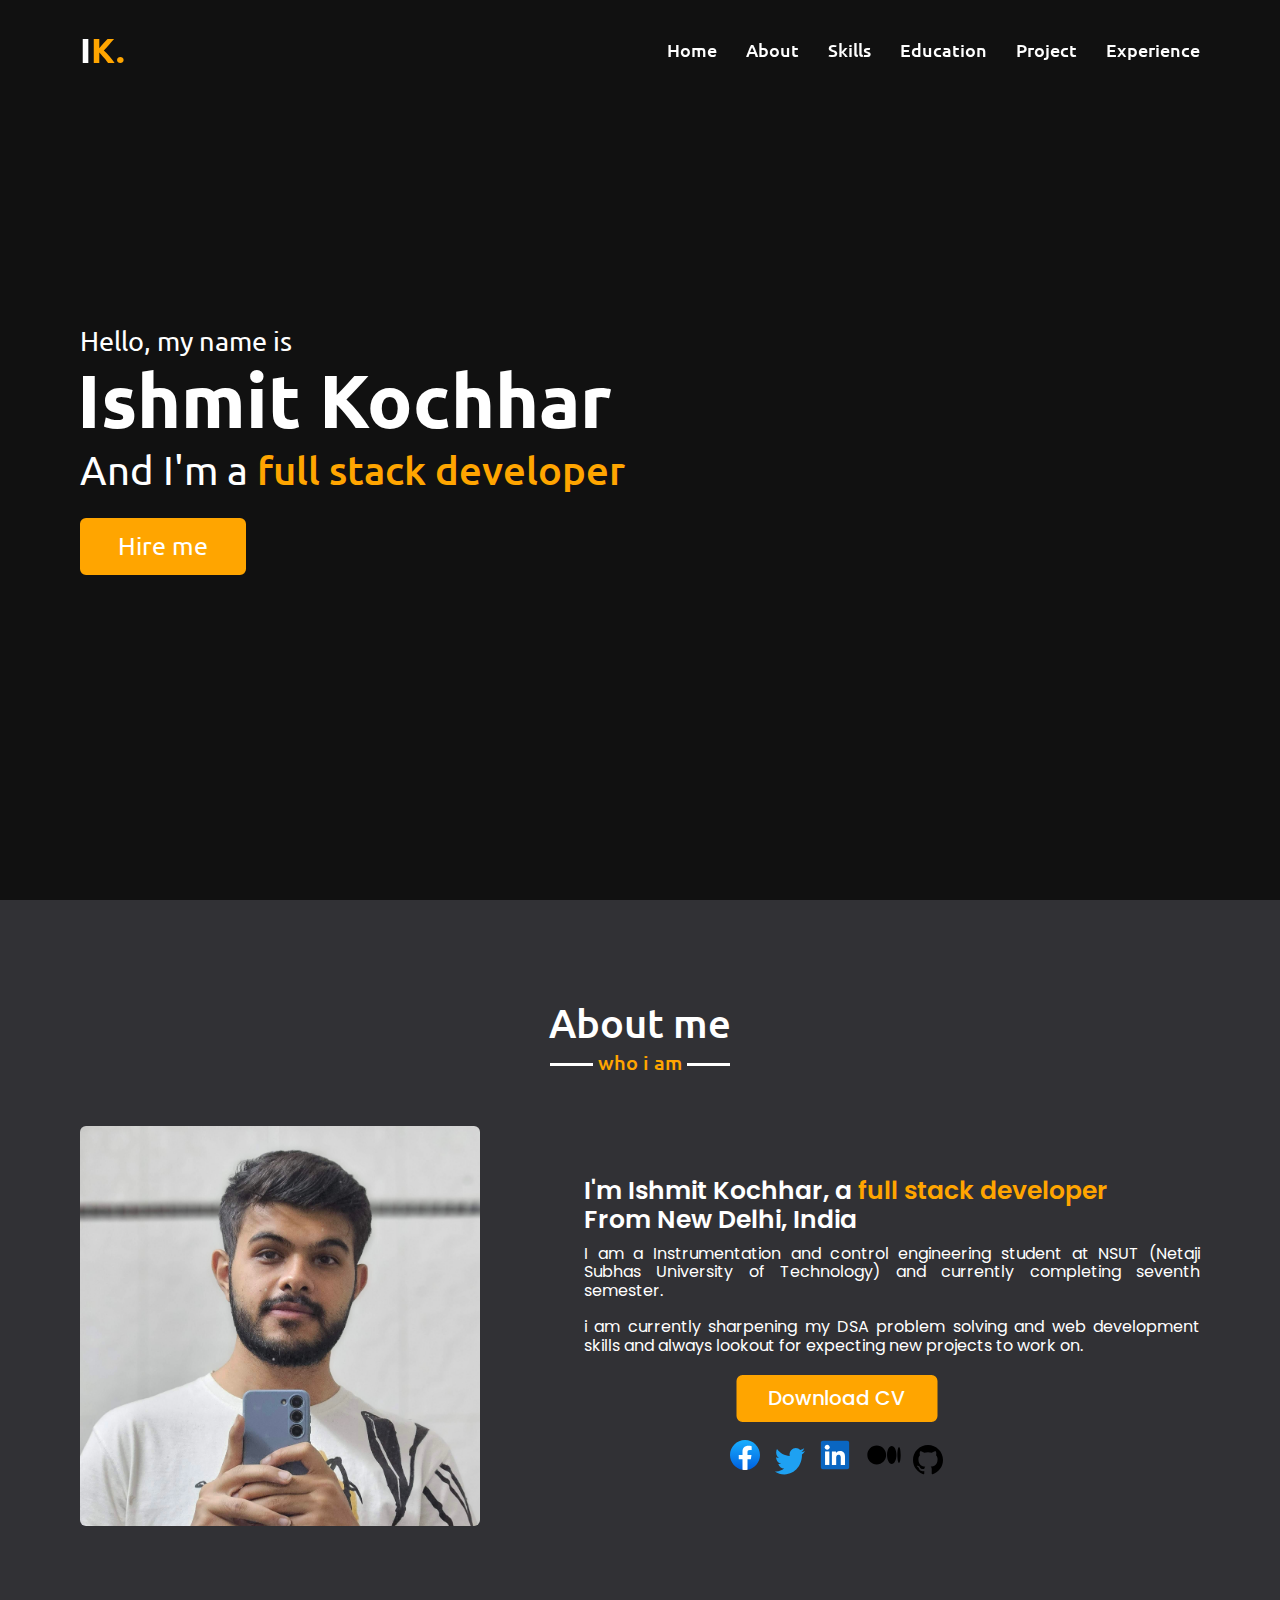
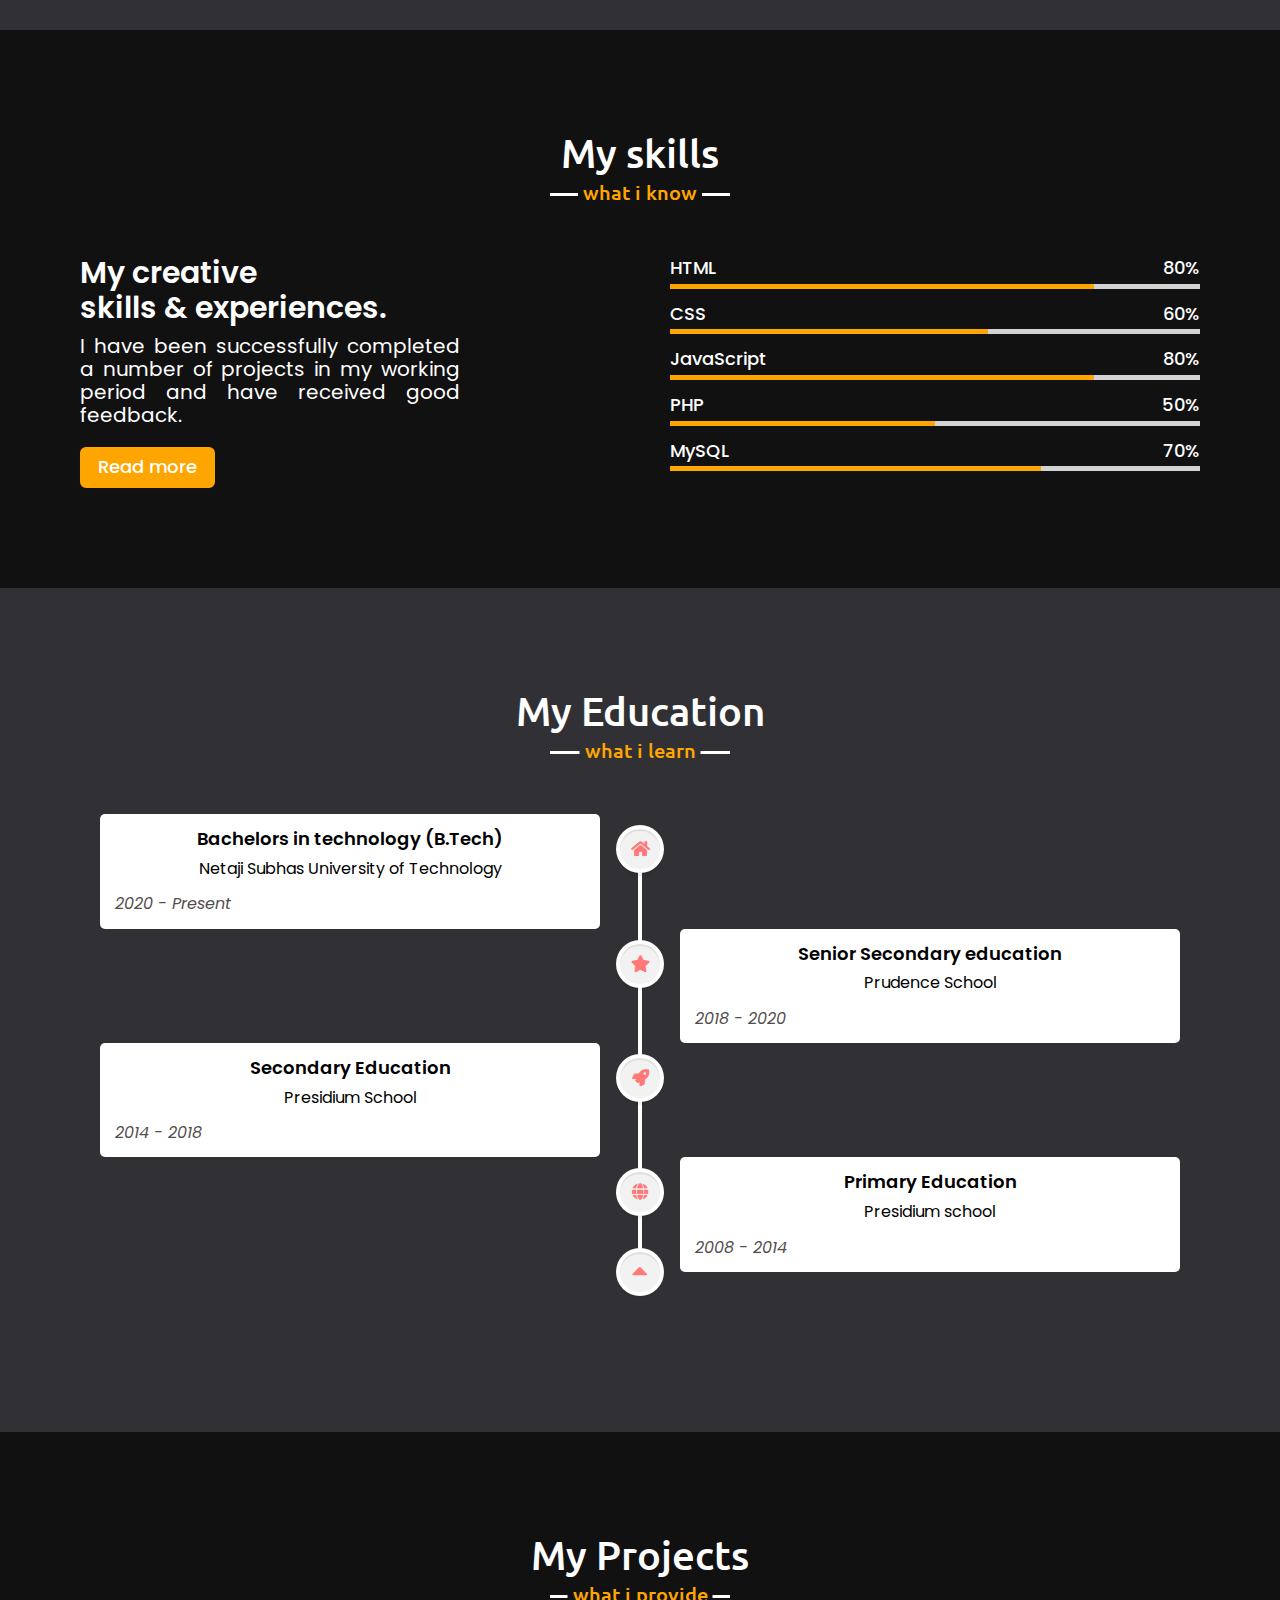
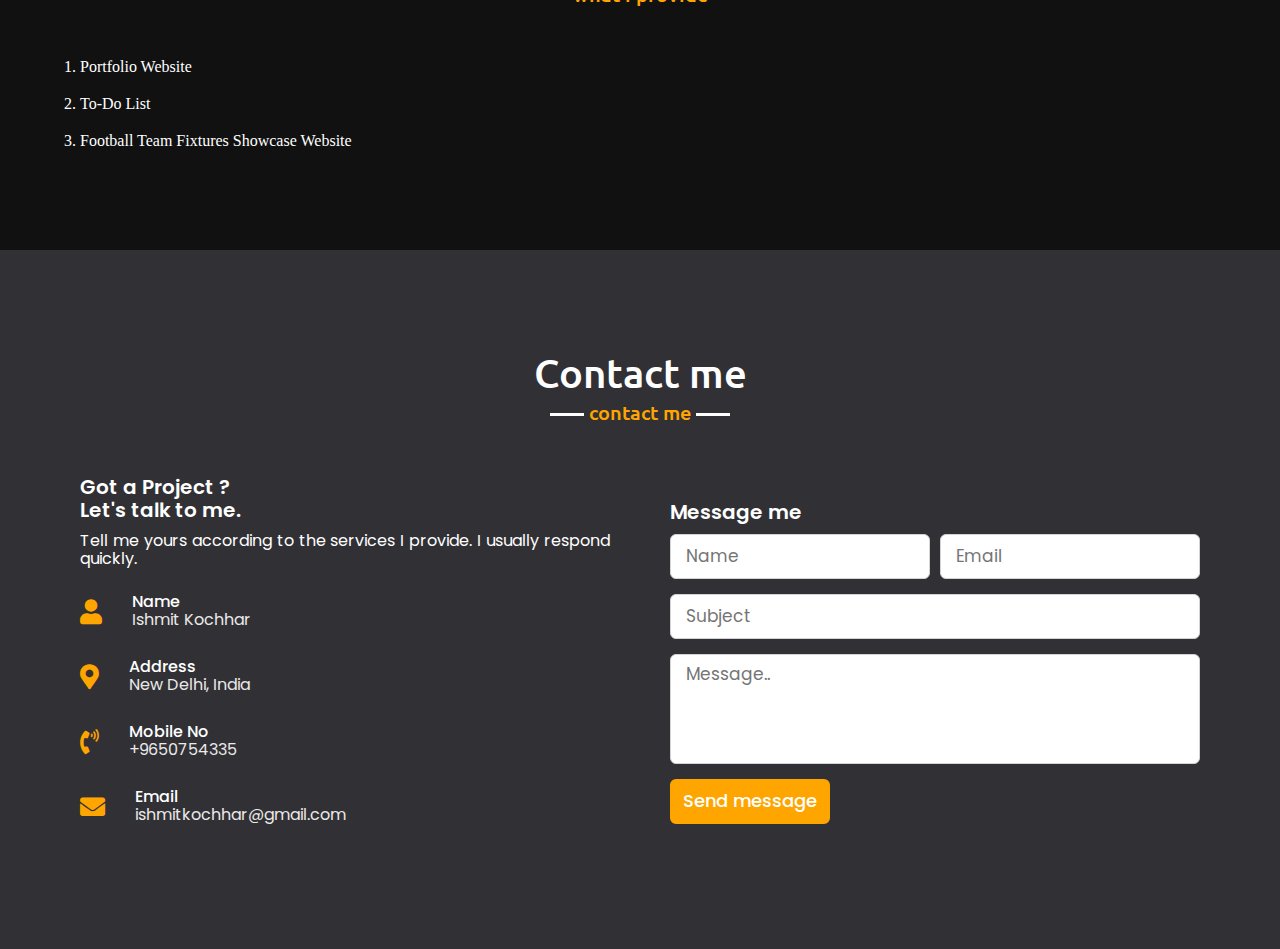
<file: index.html>
<!--/**
  * @ author : Kavishka Prabath
  * @ since : 0.1.0
**/-->

<!DOCTYPE html>
<html lang="en">
<head>
    <meta charset="utf-8">
    <meta name="viewport" content="width=device-width, initial-scale=1.0">
    <title> Ishmit Kochhar </title>
    <link rel="stylesheet" href="assets/css/style.css">
    <link rel="stylesheet" href="assets/css/normalize.css">
    <link rel="stylesheet" href="assets/css/fonts/css/all.css" >
    <link rel="stylesheet" href="https://cdnjs.cloudflare.com/ajax/libs/font-awesome/5.15.1/css/all.min.css"/>
    <link rel="shortcut icon" href="assets/images/title.png"/>
    <link rel="stylesheet" href="https://cdnjs.cloudflare.com/ajax/libs/OwlCarousel2/2.3.4/assets/owl.carousel.min.css"/>
</head>
<body>
    <!-- scroll bar -->
    <div class="scroll-up-btn">
        <i class="fas fa-angle-up"></i>
    </div>

    <!-- navigation bar -->
    <nav class="navbar">
        <div class="max-width">
            <div class="logo"><a href="#">I<span>K.</span></a></div>
            <ul class="menu">
                <li><a href="#home" class="menu-btn">Home</a></li>
                <li><a href="#about" class="menu-btn">About</a></li>
                <li><a href="#skills" class="menu-btn">Skills</a></li>
                <li><a href="#education" class="menu-btn">Education</a></li>
                <li><a href="#project" class="menu-btn">Project</a></li>
                <li><a href="#experience" class="menu-btn">Experience</a></li>
                
            </ul>
            <div class="menu-btn">
                <i class="fas fa-bars"></i>
            </div>
        </div>
    </nav>

    <!-- home section start -->
    <section class="home" id="home">
        <div class="max-width">
            <div class="home-content">
                <div class="text-1">Hello, my name is</div>
                <div class="text-2">Ishmit Kochhar</div>
                <div class="text-3">And I'm a <span>full stack developer</span></div>
                <a href="#">Hire me</a>
            </div>
        </div>
    </section>

    <!-- about section start -->
    <section class="about" id="about">
        <div class="max-width">
            <h2 class="title">About me</h2>
            <div class="about-content">
                <div class="column left">
                    <img src="assets/images/potrait.jpg" alt="">
                </div>
                <div class="column right">
                    <div class="text">I'm Ishmit Kochhar, a <span>full stack developer</span><br>From New Delhi, India</div>
                    <p>I am a Instrumentation and control engineering student at NSUT (Netaji Subhas University of Technology) and currently completing seventh semester.<br><br>i am currently sharpening my DSA problem solving and web development skills
                        and always lookout for
                        expecting new projects to work on.</p>
                    <a href="#">Download CV</a>
                    <div class="socialIcon">
                        <img src="assets/icon/sm-1.svg" alt="">
                        <img src="assets/icon/sm-2.svg" alt="">
                        <img src="assets/icon/sm-3.svg" alt="">
                        <img src="assets/icon/sm-4.svg" alt="">
                        <img src="assets/icon/sm-5.svg" alt="">
                    </div>
                </div>
            </div>
        </div>
    </section>

    <!-- skills section start -->
    <section class="skills" id="skills">
        <div class="max-width">
            <h2 class="title">My skills</h2>
            <div class="skills-content">
                <div class="column left">
                    <div class="text">My creative <br>skills & experiences.</div>
                    <p>I have been successfully completed a number of projects in my working period and have received good feedback.</p>
                    <a href="#">Read more</a>
                </div>
                <div class="column right">
                    <div class="bars">
                        <div class="info">
                            <span>HTML</span>
                            <span>80%</span>
                        </div>
                        <div class="line html"></div>
                    </div>
                    <div class="bars">
                        <div class="info">
                            <span>CSS</span>
                            <span>60%</span>
                        </div>
                        <div class="line css"></div>
                    </div>
                    <div class="bars">
                        <div class="info">
                            <span>JavaScript</span>
                            <span>80%</span>
                        </div>
                        <div class="line js"></div>
                    </div>
                    <div class="bars">
                        <div class="info">
                            <span>PHP</span>
                            <span>50%</span>
                        </div>
                        <div class="line php"></div>
                    </div>
                    <div class="bars">
                        <div class="info">
                            <span>MySQL</span>
                            <span>70%</span>
                        </div>
                        <div class="line mysql"></div>
                    </div>
                </div>
            </div>
        </div>
    </section>

    <!-- education section start -->
    <section class="education" id="education">
        <div class="max-width">
            <h2 class="title">My Education</h2>
            <div class="skills-content">
                <div class="wrapper">
                    <div class="center-line">
                        <a href="#" class="scroll-icon"><i class="fas fa-caret-up"></i></a>
                    </div>
                    <div class="row row-1">
                        <section>
                            <i class="icon fas fa-home"></i>
                            <div class="details">
                                <span class="coursetitle">Bachelors in technology (B.Tech)</span>
                            </div>
                            <p>Netaji Subhas University of Technology</p>
                            <div class="bottom">
                                <i>2020 - Present</i>
                            </div>
                        </section>
                    </div>
                    <div class="row row-2">
                        <section>
                            <i class="icon fas fa-star"></i>
                            <div class="details">
                                <span class="coursetitle">Senior Secondary education</span>
                            </div>
                            <p>Prudence School</p>
                            <div class="bottom">
                                <i>2018 - 2020</i>
                            </div>
                        </section>
                    </div>
                    <div class="row row-1">
                        <section>
                            <i class="icon fas fa-rocket"></i>
                            <div class="details">
                                <span class="coursetitle"> Secondary Education </span>
                            </div>
                            <p> Presidium School </p>
                            <div class="bottom">
                                <i>2014 - 2018</i>
                            </div>
                        </section>
                    </div>
                    <div class="row row-2">
                        <section>
                            <i class="icon fas fa-globe"></i>
                            <div class="details">
                                <span class="coursetitle"> Primary Education</span>
                            </div>
                            <p> Presidium school </p>
                            <div class="bottom">
                                <i>2008 - 2014</i>
                            </div>
                        </section>
                    </div>

                    
                </div>
            </div>
        </div>
    </section>

    <!-- project section start -->
    <section class="project" id="project">
        <div class="max-width">
            <h2 class="title">My Projects</h2>

            <div class="row">
                <div class="project-gallery">
                    
                <ol>
                  <li><a>Portfolio Website </a></li><br>
                  <li>To-Do List</a></li><br>
                  <li>Football Team Fixtures Showcase Website</li>
                  </ol>
                </div>
            </div>
        </div>
    </section>

    

    <!-- contact section start -->
    <section class="contact" id="contact">
        <div class="max-width">
            <h2 class="title">Contact me</h2>
            <div class="contact-content">
                <div class="column left">
                    <div class="text">Got a Project ? <br>Let's talk to me.</div>
                    <p>Tell me yours according to the services I provide. I usually respond quickly.</p>
                    <div class="icons">
                        <div class="row">
                            <i class="fas fa-user"></i>
                            <div class="info">
                                <div class="head">Name</div>
                                <div class="sub-title">Ishmit Kochhar</div>
                            </div>
                        </div>
                        <div class="row">
                            <i class="fas fa-map-marker-alt"></i>
                            <div class="info">
                                <div class="head">Address</div>
                                <div class="sub-title">New Delhi, India</div>
                            </div>
                        </div>
                        <div class="row">
                            <i class="fas fa-phone-volume"></i>
                            <div class="info">
                                <div class="head">Mobile No</div>
                                <div class="sub-title">+9650754335</div>
                            </div>
                        </div>
                        <div class="row">
                            <i class="fas fa-envelope"></i>
                            <div class="info">
                                <div class="head">Email</div>
                                <div class="sub-title">ishmitkochhar@gmail.com</div>
                            </div>
                        </div>
                    </div>
                </div>
                <div class="column right">
                    <div class="text">Message me</div>
                    <form action="#">
                        <div class="fields">
                            <div class="field name">
                                <input type="text" placeholder="Name" required>
                            </div>
                            <div class="field email">
                                <input type="email" placeholder="Email" required>
                            </div>
                        </div>
                        <div class="field">
                            <input type="text" placeholder="Subject" required>
                        </div>
                        <div class="field textarea">
                            <textarea cols="30" rows="10" placeholder="Message.." required></textarea>
                        </div>
                        <div class="button-area">
                            <button type="submit">Send message</button>
                        </div>
                    </form>
                </div>
            </div>
        </div>
    </section>
</file>
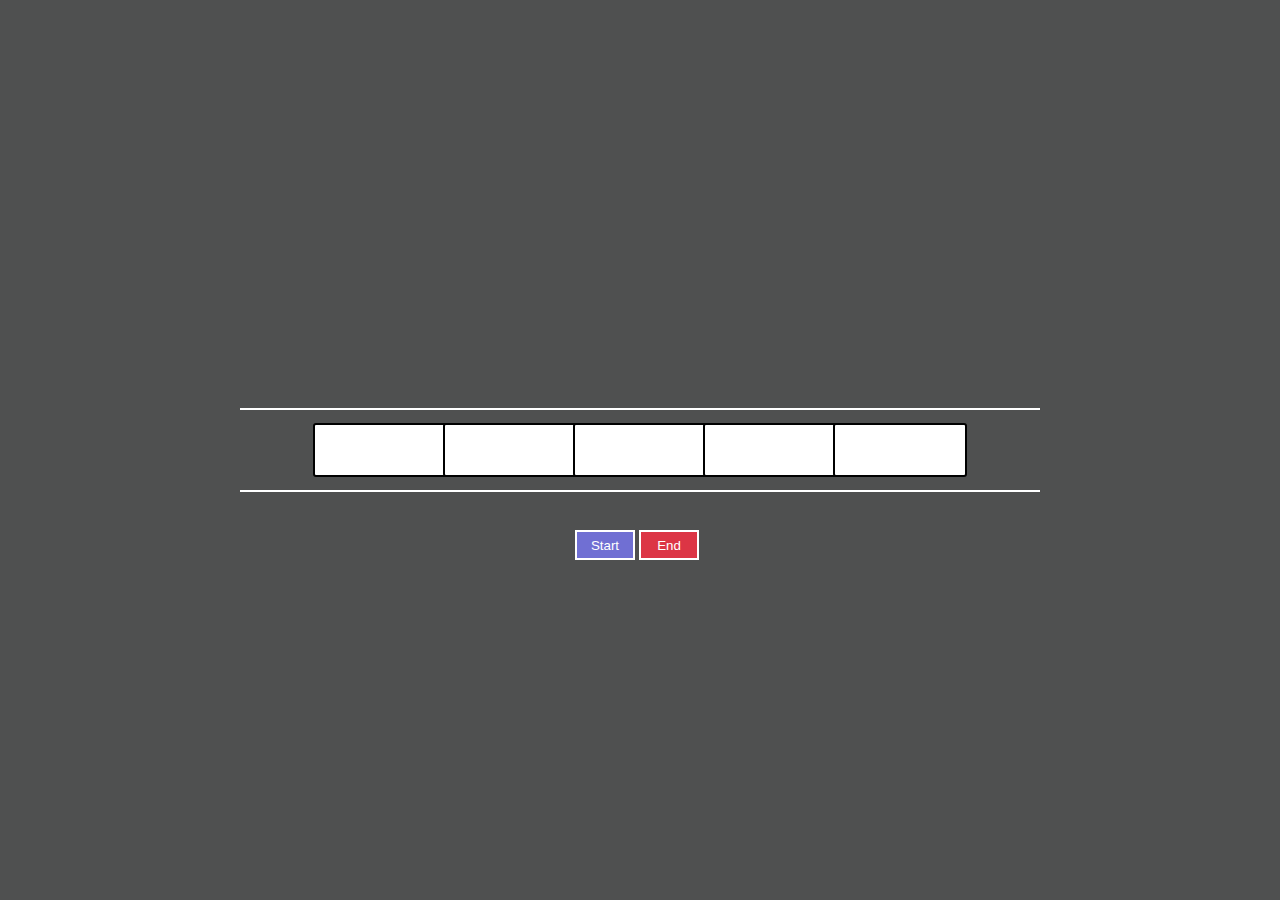
<file: code/JS/Kitt/Kitt.html>
<!--/**
  * @ author : Kavishka Prabath
  * @ since : 0.1.0
**/-->

<!DOCTYPE html>
<html lang="en">
<head>
    <meta charset="UTF-8">
    <title>Knight Rider</title>

    <style>
        body{
            background-color: #4f5050;
        }

        body>div:nth-child(1){
            width: 800px;
            height: 80px;
            border-top: 2px solid white;
            border-bottom:2px solid white;
            position: absolute;
            top: 0;
            right: 0;
            bottom: 0;
            left: 0;
            margin: auto;
        }

        body>div:nth-child(1)>div{
            width: 130px;
            height: 50px;
            border-radius: 3px;
            border: 2px solid black;
            position: absolute;
            top: 0;
            bottom: 0;
            margin: auto;
        }

        body>div:nth-child(1)>div:nth-child(1){
            background-color:white;
            right:  520px;
            left: 0;
        }

        body>div:nth-child(1)>div:nth-child(2){
            background-color: white;
            right:260px;
            left: 0;
        }

        body>div:nth-child(1)>div:nth-child(3){
            background-color: white;
            right: 0;
            left: 0;
        }

        body>div:nth-child(1)>div:nth-child(4){
            background-color: white;
            right: 0;
            left: 260px;
        }

        body>div:nth-child(1)>div:nth-child(5){
            background-color: white;
            right: 0;
            left: 520px;
        }

        body>div:nth-child(2){
            position: absolute;
            top: 200px;
            right: 0;
            bottom: 0;
            left: 0;
            margin: auto;
            width: 130px;
            height: 40px;
        }

        #btnStart{
            background-color: #706fd3;
            width: 60px;
            height: 30px;
            color: white;
            border: 2px solid white;
        }

        #btnEnd{
            background-color: #dc3545;
            width: 60px;
            height: 30px;
            color: white;
            border: 2px solid white;
        }

    </style>

</head>
<body>

<div>
    <div id="firstBox"></div>
    <div id="secondBox"></div>
    <div id="thirdBox"></div>
    <div id="forthBox"></div>
    <div id="fifthBox"></div>
</div>
<div>
    <button id="btnStart">Start</button>
    <button id="btnEnd">End</button>
</div>

<script src="assets/jQuery/jquery-3.6.0.min.js"></script>
<script>

    var interval;
    var interval1;
    var interval2;
    var interval3;
    var interval4;

    $("#btnStart").click(function () {
        clearInterval(interval);
        interval = setInterval(changeFifthBox,200);
        changeFifthBox();

        clearInterval(interval1);
        interval1 = setInterval(changeForthBox,200);
        changeForthBox();

        clearInterval(interval2);
        interval2 = setInterval(changeThirdBox,200);
        changeThirdBox();

        clearInterval(interval3);
        interval3 = setInterval(changeSecondBox,200);
        changeSecondBox();

        clearInterval(interval4);
        interval4 = setInterval(changeFirstBox,200);
        changeFirstBox();
    });

    $("#btnEnd").click(function () {
        clearInterval(interval);
        clearInterval(interval1);
        clearInterval(interval2);
        clearInterval(interval3);
        clearInterval(interval4);
    });

    var color1=["red","#bb2d3b","brown","indianred","#dfc2c4","white","white","white","white","white","white","white","white","red","#bb2d3b","brown","indianred","#dfc2c4"];

    var fade1 = 0;
    function changeFifthBox() {

        $("#fifthBox").css('background-color',color1[fade1]);
        fade1++;

        if (fade1==color1.length){
            fade1=0;
        }
    }

    /*------------------------------------------------------------------*/

    var color2=["white","red","#bb2d3b","brown","indianred","#dfc2c4","white","white","white","white","white","white","red","#bb2d3b","brown","indianred","#dfc2c4","white"];

    var fade2 = 0;
    function changeForthBox() {
        $("#forthBox").css('background-color',color2[fade2]);
        fade2++;

        if (fade2==color2.length){
            fade2=0;
        }
    }

    /*-------------------------------------------------------------------*/

    var color3=["white","white","red","#bb2d3b","brown","indianred","#dfc2c4","white","white","white","white","red","#bb2d3b","brown","indianred","#dfc2c4","white","white"];

    var fade3 = 0;
    function changeThirdBox() {

        $("#thirdBox").css('background-color',color3[fade3]);
        fade3++;

        if (fade3==color3.length){
            fade3=0;
        }
    }

    /*----------------------------------------------------------------*/

    var color4=["white","white","white","red","#bb2d3b","brown","indianred","#dfc2c4","white","white","red","#bb2d3b","brown","indianred","#dfc2c4","white","white","white"];

    var fade4 = 0;
    function changeSecondBox() {

        $("#secondBox").css('background-color',color4[fade4]);
        fade4++;

        if (fade4==color4.length){
            fade4=0;
        }
    }

    /*------------------------------------------------------------------------------*/

    var color5=["white","white","white","white","red","#bb2d3b","brown","indianred","#dfc2c4","red","#bb2d3b","brown","indianred","#dfc2c4","white","white","white","white"];

    var fade5 = 0;
    function changeFirstBox() {

        $("#firstBox").css('background-color',color5[fade5]);
        fade5++;

        if (fade5==color5.length){
            fade5=0;
        }
    }

</script>

</body>
</html>
</file>
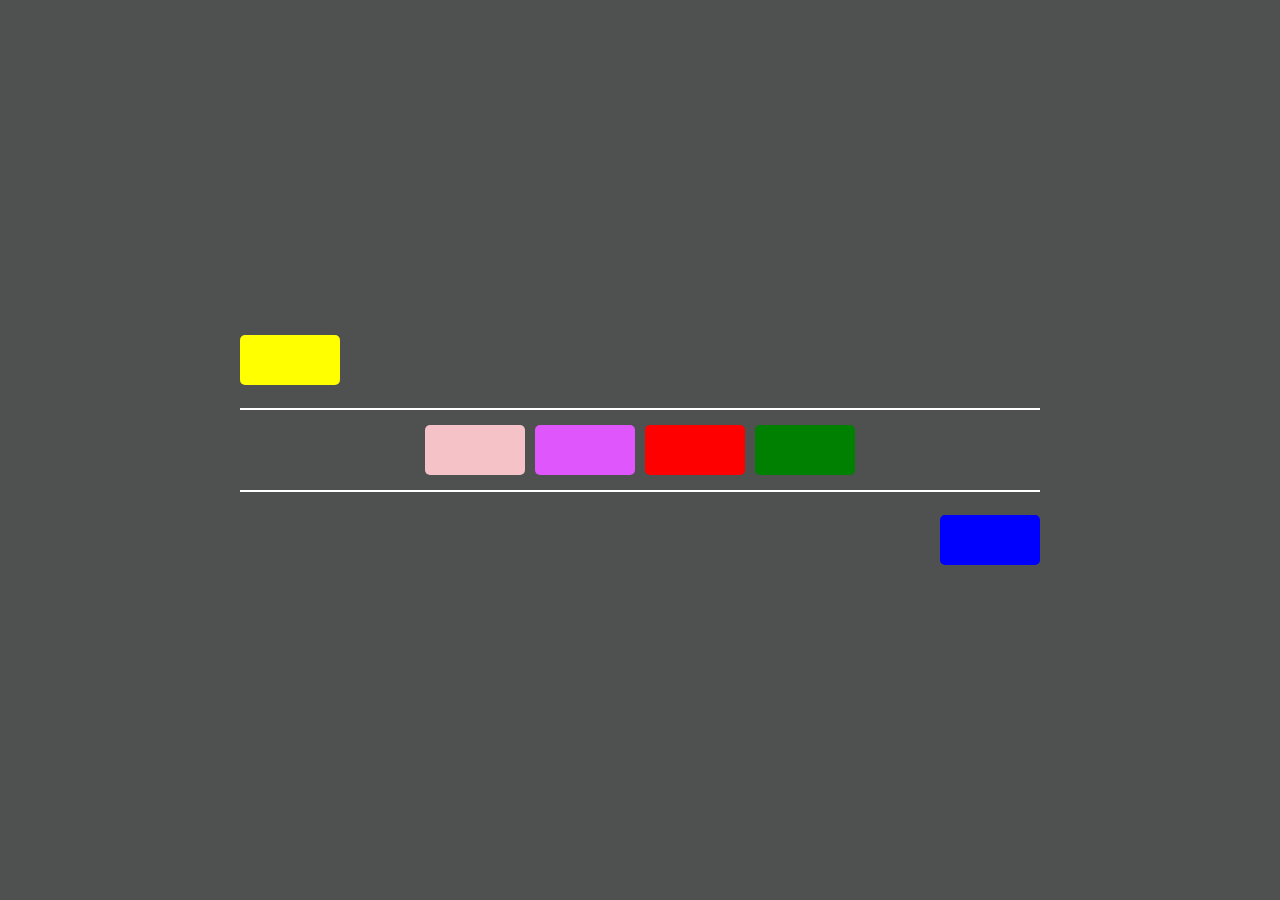
<file: code/JS/Que/Que.html>
<!--/**
  * @ author : Kavishka Prabath
  * @ since : 0.1.0
**/-->

<!DOCTYPE html>
<html lang="en">
<head>
    <meta charset="UTF-8">
    <title>Que</title>

    <style>
        body{
            background-color: #4f5050;
        }

        body>div:nth-child(1){
            width: 100px;
            height: 50px;
            background-color: #f5c2c7;
            border-radius: 5px;
            position: absolute;
            top: 0;
            right: 700px;
            bottom: 180px;
            left: 0;
            margin: auto;
        }

        body>div:nth-child(2){
            width: 800px;
            height: 80px;
            border-top: 2px solid white;
            border-bottom:2px solid white;
            position: absolute;
            top: 0;
            right: 0;
            bottom: 0;
            left: 0;
            margin: auto;
        }

        body>div:nth-child(2)>div{
            width: 100px;
            height: 50px;
            border-radius: 5px;
            position: absolute;
            top: 0;
            bottom: 0;
            margin: auto;
        }

        body>div:nth-child(2)>div:nth-child(1){
            background-color:#e056fd;
            right: 330px;
            left: 0;
        }

        body>div:nth-child(2)>div:nth-child(2){
            background-color: red;
            right:110px;
            left: 0;
        }

        body>div:nth-child(2)>div:nth-child(3){
            background-color: green;
            right: 0;
            left: 110px;
        }

        body>div:nth-child(2)>div:nth-child(4){
            background-color: blue;
            right: 0;
            left: 330px;
        }

        body>div:nth-child(3){
            width: 100px;
            height: 50px;
            background-color:yellow;
            border-radius: 5px;
            position: absolute;
            top: 180px;
            right: 0;
            bottom: 0;
            left: 700px;
            margin: auto;
        }

    </style>

</head>
<body>

<div id="pinkBox"></div>
<div>
    <div id="purpleBox"></div>
    <div id="redBox"></div>
    <div id="greenBox"></div>
    <div id="blueBox"></div>
</div>
<div id="yellowBox"></div>


<script src="assets/jQuery/jquery-3.6.0.min.js"></script>

<script>

    var array=["yellow","blue","green","red","#e056fd","#f5c2c7"];
    var position=0;
    function changeColorPink() {

        $("#pinkBox").css('background-color',array[position]);
        position++;

        if (position==array.length){
            position=0;
        }
    }
    setInterval(changeColorPink,500);

    var array1=["#f5c2c7","yellow","blue","green","red","#e056fd"];
    var position1=0;
    function changeColorPurple() {

        $("#purpleBox").css('background-color',array1[position1]);
        position1++;

        if (position1==array1.length){
            position1=0;
        }
    }
    setInterval(changeColorPurple,500);

    var array2=["#e056fd","#f5c2c7","yellow","blue","green","red"];
    var position2=0;
    function changeColorRed() {

        $("#redBox").css('background-color',array2[position2]);
        position2++;

        if (position2==array2.length){
            position2=0;
        }
    }
    setInterval(changeColorRed,500);

    var array3=["red","#e056fd","#f5c2c7","yellow","blue","green"];
    var position3=0;
    function changeColorGreen() {

        $("#greenBox").css('background-color',array3[position3]);
        position3++;

        if (position3==array3.length){
            position3=-0;
        }
    }
    setInterval(changeColorGreen,500);

    var array4=["green","red","#e056fd","#f5c2c7","yellow","blue"];
    var position4=0;
    function changeColorBlue() {

        $("#blueBox").css('background-color',array4[position4]);
        position4++;

        if (position4==array4.length){
            position4=0;
        }
    }
    setInterval(changeColorBlue,500);

    var array5=["blue","green","red","#e056fd","#f5c2c7","yellow"];
    var position5=0;
    function changeColorYellow() {

        $("#yellowBox").css('background-color',array5[position5]);
        position5++;

        if (position5==array5.length){
            position5=0;
        }
    }
    setInterval(changeColorYellow,500);

</script>

</body>
</html>
</file>
<file: assets/css/style.css>
/**
  * @ author : Kavishka Prabath
  * @ since : 0.1.0
**/

/*  import google fonts */
@import url('https://fonts.googleapis.com/css2?family=Poppins:wght@400;500;600;700&family=Ubuntu:wght@400;500;700&display=swap');

*{
    margin: 0;
    padding: 0;
    box-sizing: border-box;
    text-decoration: none;
}
html{
    scroll-behavior: smooth;
}

/* custom scroll bar */
::-webkit-scrollbar {
    width: 10px;
}
::-webkit-scrollbar-track {
    background: #f1f1f1;
}
::-webkit-scrollbar-thumb {
    background: #888;
}

::-webkit-scrollbar-thumb:hover {
    background: #555;
}

/* all similar content styling codes */
section{
    padding: 100px 0;
}
.max-width{
    max-width: 1300px;
    padding: 0 80px;
    margin: auto;
}
.about, .services, .skills, .education, .experience, .contact, footer{
    font-family: 'Poppins', sans-serif;
}
.about .about-content,
.services .serv-content,
.skills .skills-content,
.contact .contact-content{
    display: flex;
    flex-wrap: wrap;
    align-items: center;
    justify-content: space-between;
}
section .title{
    position: relative;
    text-align: center;
    font-size: 40px;
    font-weight: 500;
    margin-bottom: 60px;
    padding-bottom: 20px;
    font-family: 'Ubuntu', sans-serif;
}
section .title::before{
    content: "";
    position: absolute;
    bottom: 0px;
    left: 50%;
    width: 180px;
    height: 3px;
    background: #111;
    transform: translateX(-50%);
}
section .title::after{
    position: absolute;
    bottom: -8px;
    left: 50%;
    font-size: 20px;
    color: orange;
    padding: 0 5px;
    background: #fff;
    transform: translateX(-50%);
}

/* navbar styling */
.navbar{
    position: fixed;
    width: 100%;
    z-index: 999;
    padding: 30px 0;
    font-family: 'Ubuntu', sans-serif;
    transition: all 0.3s ease;
}
.navbar.sticky{
    padding: 15px 0;
    background: orange;
}
.navbar .max-width{
    display: flex;
    align-items: center;
    justify-content: space-between;
}
.navbar .logo a{
    color: #fff;
    font-size: 35px;
    font-weight: 600;
}
.navbar .logo a span{
    color: orange;
    transition: all 0.3s ease;
}
.navbar.sticky .logo a span{
    color: #fff;
}
.navbar .menu li{
    list-style: none;
    display: inline-block;
}
.navbar .menu li a{
    display: block;
    color: #fff;
    font-size: 18px;
    font-weight: 500;
    margin-left: 25px;
    transition: color 0.3s ease;
}
.navbar .menu li a:hover{
    color: orange;
}
.navbar.sticky .menu li a:hover{
    color: #fff;
}

/* menu btn styling */
.menu-btn{
    color: #fff;
    font-size: 23px;
    cursor: pointer;
    display: none;
}
.scroll-up-btn{
    position: fixed;
    height: 45px;
    width: 42px;
    background: orange;
    right: 30px;
    bottom: 10px;
    text-align: center;
    line-height: 45px;
    color: #fff;
    z-index: 9999;
    font-size: 30px;
    border-radius: 6px;
    border-bottom-width: 2px;
    cursor: pointer;
    opacity: 0;
    pointer-events: none;
    transition: all 0.3s ease;
}
.scroll-up-btn.show{
    bottom: 30px;
    opacity: 1;
    pointer-events: auto;
}
.scroll-up-btn:hover{
    filter: brightness(90%);
}

/* -------------------------------------------------------------------------- */

/* home section styling */
.home{
    display: flex;
    /* background: url("images/banner.jpg") no-repeat center; */
    background-color: #111;
    height: 100vh;
    color: #fff;
    min-height: 500px;
    background-size: cover;
    background-attachment: fixed;
    font-family: 'Ubuntu', sans-serif;
}
.home .max-width{
    width: 100%;
    display: flex;
}
.home .max-width .row{
    margin-right: 0;
}
.home .home-content .text-1{
    font-size: 27px;
}
.home .home-content .text-2{
    font-size: 75px;
    font-weight: 600;
    margin-left: -3px;
}
.home .home-content .text-3{
    font-size: 40px;
    margin: 5px 0;
}
.home .home-content .text-3 span{
    color: orange;
    font-weight: 500;
}
.home .home-content a{
    display: inline-block;
    background: orange;
    color: #fff;
    font-size: 25px;
    padding: 12px 36px;
    margin-top: 20px;
    font-weight: 400;
    border-radius: 6px;
    border: 2px solid orange;
    transition: all 0.3s ease;
}
.home .home-content a:hover{
    color: orange;
    background: none;
}

/* -------------------------------------------------------------------------- */

/* about section styling */
.about{
    background-color:#313135;
}
.about .title{
    color: white;
}
.about .title::before,
.about .title::before{
    background: white;
}
.about .title::after{
    content: "who i am";
    background: #313135;
}
.about .about-content .left{
    width: 45%;
}
.about .about-content .left img{
    height: 400px;
    width: 400px;
    object-fit: cover;
    border-radius: 6px;
}
.about .about-content .right{
    color: white;
    width: 55%;
}
.about .about-content .right .text{
    font-size: 25px;
    font-weight: 600;
    margin-bottom: 10px;
}
.about .about-content .right .text span{
    color: orange;
}
.about .about-content .right p{
    text-align: justify;
}
.about .about-content .right a{
    display: inline-block;
    background: orange;
    color: #fff;
    font-size: 20px;
    font-weight: 500;
    padding: 10px 30px;
    margin-top: 20px;
    border-radius: 6px;
    margin-left: 25%;
    border: 2px solid orange;
    transition: all 0.3s ease;
    margin-left: 41%;
    transform: translateX(-50%);
}
.about .about-content .right a:hover{
    color: orange;
    background: none;
}
.about .about-content .right .socialIcon{
    padding-top: 2%;
    padding-left: 22%;
}
.about .about-content .right .socialIcon img{
    padding-left: 5px;
}

/* -------------------------------------------------------------------------- */

/* skills section styling */
.skills{
    background-color: #111;
}
.skills .title{
    color: white;
}
.skills .title::before,
.teams .title::before{
    background: #fff;
}
.skills .title::after{
    content: "what i know";
    background-color: #111;
}
.skills .skills-content .column{
    width: calc(50% - 30px);
    color: white;
}
.skills .skills-content .left .text{
    font-size: 30px;
    font-weight: 600;
    margin-bottom: 10px;
}
.skills .skills-content .left p{
    text-align: justify;
    padding-right: 150px;
    font-size: 20px;
}
.skills .skills-content .left a{
    display: inline-block;
    background: orange;
    color: #fff;
    font-size: 18px;
    font-weight: 500;
    padding: 8px 16px;
    margin-top: 20px;
    border-radius: 6px;
    border: 2px solid orange;
    transition: all 0.3s ease;
}
.skills .skills-content .left a:hover{
    color: orange;
    background: none;
}
.skills .skills-content .right .bars{
    margin-bottom: 15px;
}
.skills .skills-content .right .info{
    display: flex;
    margin-bottom: 5px;
    align-items: center;
    justify-content: space-between;
}
.skills .skills-content .right span{
    font-weight: 500;
    font-size: 18px;
    color: white;
}
.skills .skills-content .right .line{
    height: 5px;
    width: 100%;
    background: lightgrey;
    position: relative;
}
.skills .skills-content .right .line::before{
    content: "";
    position: absolute;
    height: 100%;
    left: 0;
    top: 0;
    background: orange;
}
.skills-content .right .html::before{
    width: 80%;
}
.skills-content .right .css::before{
    width: 60%;
}
.skills-content .right .js::before{
    width: 80%;
}
.skills-content .right .php::before{
    width: 50%;
}
.skills-content .right .mysql::before{
    width: 70%;
}

/* -------------------------------------------------------------------------- */

/* education section styling */
.education, .teams{
    color:#fff;
    background: #313135;
}
.education .title::before,
.teams .title::before{
    background: #fff;
}
.education .title::after,
.teams .title::after{
    background: #313135;
    content: "what i learn";
}
.wrapper{
    max-width: 1100px;
    margin: 60px auto;
    padding: 0 10px;
    position: relative;
}
.wrapper .center-line{
    position: absolute;
    height: 100%;
    width: 4px;
    background: #fff;
    left: 50%;
    top: 20px;
    transform: translateX(-50%);
}
.wrapper .row{
    display: flex;
}
.wrapper .row-1{
    justify-content: flex-start;
}
.wrapper .row-2{
    justify-content: flex-end;
}
.wrapper .row section{
    background: #fff;
    border-radius: 5px;
    width: calc(50% - 40px);
    padding: 15px;
    position: relative;
}
.wrapper .row section::before{
    position: absolute;
    content: "";
    height: 15px;
    width: 15px;
    background: #fff;
    top: 28px;
    z-index: -1;
    transform: rotate(45deg);
}
.wrapper .row section:hover{
    transform: scale(0.97);
}
.row-1 section::before{
    right: -7px;
}
.row-2 section::before{
    left: -7px;
}
.row section .icon,
.center-line .scroll-icon{
    position: absolute;
    background: #f2f2f2;
    height: 40px;
    width: 40px;
    text-align: center;
    line-height: 40px;
    border-radius: 50%;
    color: #ff7979;
    font-size: 17px;
    box-shadow: 0 0 0 4px #fff, inset 0 2px 0 rgba(0,0,0,0.08), 0 3px 0 4px rgba(0,0,0,0.05);
}
.center-line .scroll-icon{
    bottom: 0;
    left: 50%;
    font-size: 25px;
    transform: translateX(-50%);
}
.row-1 section .icon{
    top: 15px;
    right: -60px;
}
.row-2 section .icon{
    top: 15px;
    left: -60px;
}
.row section .details{
    text-align: center;
    font-family: 'Poppins', sans-serif;
    font-weight: bold;
}
.row section .bottom{
    display: flex;
    align-items: center;
    justify-content: space-between;
}
.row section .details .coursetitle{
    font-size: 18px;
    font-weight: 600;
    text-align: center;
    color: #000000;
}
.row section p{
    margin: 10px 0 17px 0;
    text-align: center;
    color: #000000;
    font-family: 'Poppins', sans-serif;
}
.row section .bottom i{
    text-decoration: none;
    text-align: center;
    color: #534d4d;
    font-weight: 400;
}
.text-center{
    text-align: center!important;
}
.text-right{
    text-align: right!important;
}

/* -------------------------------------------------------------------------- */

/* project section styling */
.project, .teams{
    color:#fff;
    background: #111;
}
.project .title::before,
.teams .title::before{
    background: #fff;
}
.project .title::after,
.teams .title::after{
    background: #111;
    content: "what i provide";
}
.project .filter-buttons{
    flex: 0 0 100%;
    max-width: 100%;
    margin-bottom: 20px;
}
.project .filter-buttons ul{
    list-style: none;
    text-align: center;
    padding: 0;
}
.project .filter-buttons ul li{
    color: white;
    font-weight: 500;
    font-size: 16px;
    display: inline-block;
    margin: 0 8px;
    text-transform: uppercase;
    cursor: pointer;
    padding-bottom: 0;
}
.project .filter-buttons ul li.active{
    color: orange;
    border-bottom: 2px solid orange;
}
.project .project-gallery{
    flex: 0 0 100%;
    max-width: 100%;
    display: flex;
    flex-wrap: wrap;
}
.project .project-gallery .item{
    flex: 0 0 33.33%;
    max-width: 33.33%;
    position: relative;
    padding: 8px;
}
.project .project-gallery .item .inner{
    position: relative;
}
.project .project-gallery .item img{
    width: 100%;
    display: block;
    padding: 20px 20px;
}
.project .project-gallery .item img:hover{
    position: relative;
    padding: 8px;
}
.more-info{
    margin-top: 30px;
    display: flex;
    justify-content: center;
    margin-left: 50%;
    transform: translateX(-50%);
}
.more-info > button{
    border: none;
    border-radius: 20px;
    background-color: orange;
    color: #fff;
    padding: 10px 40px;
    cursor: pointer;
    color: #fff;
    display: inline-block;
    font-size: 20px;
    font-weight: bold;
}
.more-info > button:hover{
    background: transparent;
    color: orange;
    border: 1px solid orange;
}

/* -------------------------------------------------------------------------- */

/* experience section styling */
.experience, .teams{
    color:#fff;
    background: #313135;
}
.experience .title::before,
.teams .title::before{
    background: #fff;
}
.experience .title::after,
.teams .title::after{
    background: #313135;
    content: "what i provide";
}
.ex-container{
    margin-top: 50px;
    display: flex;
    flex-direction: column;
    align-items: center;
    text-align: center;
}
.ex-container > .box-3{
    display: flex;
    align-items: center;
    width: 50%;
    padding: 40px 20px;
}
.ex-container > .box-3:nth-child(1){
    justify-content: flex-start;
    /* border-right:2px dashed ; */
}
.ex-container > .box-3:nth-child(2){
    justify-content: flex-end;
    /* border-top:2px dashed ;
    border-left:2px dashed ; */
}
.ex-box{
    padding: 20px;
    width: 100%;
    background-color: orange;
}
.more-info{
    margin-top: 30px;
    display: flex;
    justify-content: center;
}
.more-info > button{
    border: none;
    border-radius: 20px;
    background-color: orange;
    color: #fff;
    padding: 10px 20px;
    cursor: pointer;
}

/* -------------------------------------------------------------------------- */

/* services section styling */
.services, .teams{
    color:#fff;
    background: #111;
}
.services .title::before,
.teams .title::before{
    background: #fff;
}
.services .title::after,
.teams .title::after{
    background: #111;
    content: "what i provide";
}
.serv-content .card .box{
    padding: 10px 10px;
}
.services .serv-content{
    grid-gap: 20px;
}
.services .serv-content .card{
    width: calc(33% - 20px);
    background: #222;
    text-align: center;
    border-radius: 6px;
    padding: 50px 25px;
    cursor: pointer;
    transition: all 0.3s ease;
}
.services .serv-content .card:hover{
    background: orange;
}
.services .serv-content .card .box{
    transition: all 0.3s ease;
}
.services .serv-content .card:hover .box{
    transform: scale(1.05);
}
.services .serv-content .card i{
    font-size: 50px;
    color: orange;
    transition: color 0.3s ease;
}
.services .serv-content .card:hover i{
    color: #fff;
}
.services .serv-content .card .text{
    font-size: 25px;
    font-weight: 500;
    margin: 10px 0 7px 0;
    padding-bottom: 10px;
}

/* -------------------------------------------------------------------------- */

/* contact section styling */
.contact{
    background-color: #313135;
}
.contact .title{
    color: white;
}
.contact .title::before,
.contact .title::before{
    background: white;
}
.contact .title::after{
    content: "contact me";
    background: #313135;
}
.contact-content{
    color: white;
}
.contact .contact-content .column{
    width: calc(50% - 30px);
}
.contact .contact-content .text{
    font-size: 20px;
    font-weight: 600;
    margin-bottom: 10px;
}
.contact .contact-content .left p{
    text-align: justify;
}
.contact .contact-content .left .icons{
    margin: 10px 0;
}
.contact .contact-content .row{
    display: flex;
    height: 65px;
    align-items: center;
}
.contact .contact-content .row .info{
    margin-left: 30px;
}
.contact .contact-content .row i{
    font-size: 25px;
    color: orange;
}
.contact .contact-content .info .head{
    font-weight: 500;
}
.contact .contact-content .info .sub-title{
    color: rgb(235, 233, 233);
}
.contact .right form .fields{
    display: flex;
}
.contact .right form .field,
.contact .right form .fields .field{
    height: 45px;
    width: 100%;
    margin-bottom: 15px;
}
.contact .right form .textarea{
    height: 110px;
    width: 100%;
}
.contact .right form .name{
    margin-right: 10px;
}
.contact .right form .field input,
.contact .right form .textarea textarea{
    height: 100%;
    width: 100%;
    border: 1px solid lightgrey;
    border-radius: 6px;
    outline: none;
    padding: 0 15px;
    font-size: 17px;
    font-family: 'Poppins', sans-serif;
    transition: all 0.3s ease;
}
.contact .right form .field input:focus,
.contact .right form .textarea textarea:focus{
    border-color: #b3b3b3;
}
.contact .right form .textarea textarea{
    padding-top: 10px;
    resize: none;
}
.contact .right form .button-area{
    display: flex;
    align-items: center;
}
.right form .button-area button{
    color: #fff;
    display: block;
    width: 160px!important;
    height: 45px;
    outline: none;
    font-size: 18px;
    font-weight: 500;
    border-radius: 6px;
    cursor: pointer;
    flex-wrap: nowrap;
    background: orange;
    border: 2px solid orange;
    transition: all 0.3s ease;
}
.right form .button-area button:hover{
    color: orange;
    background: none;
}

*,body, html{
    margin: 0;
    padding: 0;
    box-sizing: border-box;
    /* font-family: 'Poppins', sans-serif; */
    scroll-behavior: smooth;
}

/* -------------------------------------------------------------------------- */

/* footer section styling */
.footer .logo a{
    color: #fff;
    font-size: 35px;
    font-weight: 600;
}
.footer .logo a span{
    color: orange;
    transition: all 0.3s ease;
}
.footer.sticky .logo a span{
    color: #fff;
}
.row{
    display: flex;
    flex-wrap: wrap;
}
ul{
    list-style: none;
}
.container{
    padding-top: 3%;
    padding-left: 5%;
    padding-right: 5%;
}
.footer{
    background-color: #24262b;
    position: absolute;
}
.footer-col{
    width: 25%;
    padding: 0 20px;
}
.footer-col > div > p{
    font-size: 14px;
    color: #ffffff;
}
.footer-col > h4 {
    font-size: 30px;
    color: #ffffff;
    text-transform: capitalize;
    margin-bottom: 10px;
    font-weight: 600;
    position: relative;
}
.footer-col > ul > li:not(:last-child){
    margin-bottom: 10px;
}
.footer-col > ul > li > a{
    font-size: 14px;
    text-transform: capitalize;
    color: #ffffff;
    text-decoration: none;
    font-weight: 300;
    color: #bbbbbb;
    display: block;
    transition: all 0.3s ease;
}
.footer-col ul li a:hover{
    color: #FF5300;
    padding-left: 8px;
}
.footer-col > h2 {
    font-size: 30px;
    color: #FF5300;
    text-transform: capitalize;
    margin-bottom: 16px;
    font-weight: 400;
    position: relative;
}
.footer-col > h3{
    font-size: 14px;
    color: #FFFFFF;
    font-family: 'Poppins', sans-serif;
    font-weight: 400;
}
.footer-col img {
    width: 50px;
    height: 50px;
    position: relative;
    counter-reset: orange;
}
.footer-bottom{
    background: #FF5300;
    color: #FFFFFF;
    padding: 20px 0;
    margin-top: 50px;
    text-align: center;
}
.footer-bottom{
    font-family: 'Mea Culpa', cursive;
    font-size: 13px;
    word-spacing: 2px;
    text-transform: capitalize;
}

/* -------------------------------------------------------------------------- */

/* responsive media query start */
@media(max-width: 767px){
    .footer-col{
        width: 50%;
        margin-bottom: 30px;
    }
}
@media(max-width: 574px) {
    .footer-col {
        width: 100%;
    }
}

@media (max-width: 1104px) {
    .about .about-content .left img{
        height: 350px;
        width: 350px;
    }
}

@media (max-width: 991px) {
    .max-width{
        padding: 0 50px;
    }
}
@media (max-width: 947px){
    .menu-btn{
        display: block;
        z-index: 999;
    }
    .menu-btn i.active:before{
        content: "\f00d";
    }
    .navbar .menu{
        position: fixed;
        height: 100vh;
        width: 100%;
        left: -100%;
        top: 0;
        background: #111;
        text-align: center;
        padding-top: 80px;
        transition: all 0.3s ease;
    }
    .navbar .menu.active{
        left: 0;
    }
    .navbar .menu li{
        display: block;
    }
    .navbar .menu li a{
        display: inline-block;
        margin: 20px 0;
        font-size: 25px;
    }
    .home .home-content .text-2{
        font-size: 70px;
    }
    .home .home-content .text-3{
        font-size: 35px;
    }
    .home .home-content a{
        font-size: 23px;
        padding: 10px 30px;
    }
    .max-width{
        max-width: 930px;
    }
    .about .about-content .column{
        width: 100%;
    }
    .about .about-content .left{
        display: flex;
        justify-content: center;
        margin: 0 auto 60px;
    }
    .about .about-content .right{
        flex: 100%;
    }
    .project .project-gallery .card{
        width: calc(50% - 10px);
        margin-bottom: 20px;
    }
    .skills .skills-content .column,
    .contact .contact-content .column{
        width: 100%;
        margin-bottom: 35px;
    }

    .project .project-gallery .item {
        flex: 0 0 100%;
        max-width: 100%;
        padding: 0px;
    }
    .ex-container > .box-3 {
        width: 100%;
        font-size: 100%;
    }
    .skills .skills-content .left .text {
        font-size: 25px;
        margin-bottom: 20px;
    }
    .skills .skills-content .left p {
        font-size: 20px;
    }
    .skills .skills-content .left a {
        margin-left: 50%;
        transform: translateX(-50%);
    }
    .more-info {
        margin-left: 50%;
        transform: translateX(-50%);
    }
}

@media (max-width: 690px) {
    .max-width{
        padding: 0 23px;
    }
    .home .home-content .text-2{
        font-size: 60px;
    }
    .home .home-content .text-3{
        font-size: 32px;
    }
    .home .home-content a{
        font-size: 20px;
    }
    .services .serv-content .card{
        width: 100%;
    }
    .project .project-gallery .item{
        width: 100%;
    }
}

@media (max-width: 500px) {
    .home .home-content .text-2{
        font-size: 50px;
    }
    .home .home-content .text-3{
        font-size: 27px;
    }
    .about .about-content .right .text,
    .skills .skills-content .left .text{
        font-size: 19px;
    }
    .contact .right form .fields{
        flex-direction: column;
    }
    .contact .right form .name,
    .contact .right form .email{
        margin: 0;
    }
    .right form .error-box{
        width: 150px;
    }
    .scroll-up-btn{
        right: 15px;
        bottom: 15px;
        height: 38px;
        width: 35px;
        font-size: 23px;
        line-height: 38px;
    }
}
</file>
